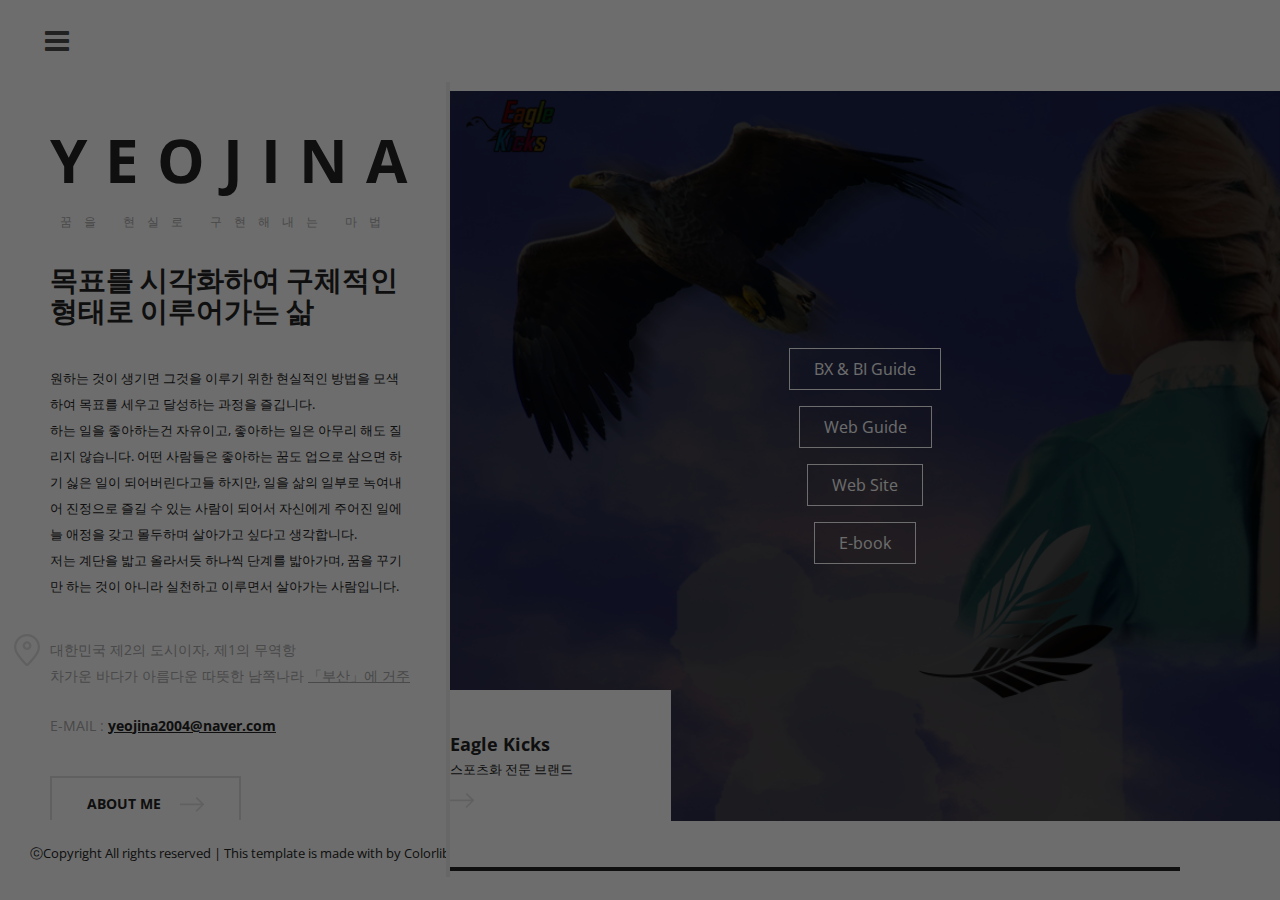
<file: index.html>
<!DOCTYPE html>
<html lang="ko">
<head>
	<title>JinA - PHOTOGRAPHY STUDIO HTML TEMPLATE</title>
	<meta charset="UTF-8">
	<meta name="description" content="Nissa Photography studio html template">
	<meta name="keywords" content="industry, html">
	<meta name="viewport" content="width=device-width, initial-scale=1.0">
	
	<!-- Favicon -->
	<link href="img/favicon.png" rel="shortcut icon"/>

	<!-- Google font -->
	<link href="https://fonts.googleapis.com/css?family=Open+Sans:300,300i,400,400i,600,600i,700,700i&display=swap" rel="stylesheet">
	<link href="https://fonts.googleapis.com/css?family=Playfair+Display:400,900&display=swap" rel="stylesheet">

	<!-- Stylesheets -->
	<link rel="stylesheet" href="css/bootstrap.min.css"/>
	<link rel="stylesheet" href="css/icomoon.css"/>
	<link rel="stylesheet" href="css/font-awesome.min.css"/>
	<link rel="stylesheet" href="css/magnific-popup.css"/>
	<link rel="stylesheet" href="css/owl.carousel.min.css"/>

	<!-- Main Stylesheets -->
	<link rel="stylesheet" href="css/style.css"/>


	<!--[if lt IE 9]>
		<script src="https://oss.maxcdn.com/html5shiv/3.7.2/html5shiv.min.js"></script>
		<script src="https://oss.maxcdn.com/respond/1.4.2/respond.min.js"></script>
	<![endif]-->

</head>
<body>
	<!-- Page Preloder -->
	<div id="preloder">
		<div class="loader"></div>
	</div>

	<!-- Main section start -->
	<div class="main-site-warp">
		<div class="site-menu-warp">
			<div class="close-menu">x</div>
			<!-- Main menu -->
			<ul class="site-menu">
				<li><a href="index.html" class="active">Home</a></li>
				<li><a href="about.html">About Me</a></li>
			</ul>
		</div>
		<header class="header-section">
			<div class="nav-switch">
				<i class="fa fa-bars"></i>
			</div>
		</header>
		<div class="site-content-warp">
			<!-- Left Side section -->
			<div class="main-sidebar">
				<div class="mb-warp">
					<a href="index.html" class="site-logo">
						<h2><b>YeoJinA</b></h2>
						<p>꿈을 현실로 구현해내는 마법</p>
					</a>
					<div class="about-info">
						<h2>목표를 시각화하여 구체적인 형태로 이루어가는 삶</h2><br>
						<p> 원하는 것이 생기면 그것을 이루기 위한 현실적인 방법을 모색하여 목표를 세우고 달성하는 과정을 즐깁니다. <br>
							하는 일을 좋아하는건 자유이고, 좋아하는 일은 아무리 해도 질리지 않습니다. 
							어떤 사람들은 좋아하는 꿈도 업으로 삼으면 하기 싫은 일이 되어버린다고들 하지만, 일을 삶의 일부로 녹여내어 진정으로 즐길 수 있는 사람이 되어서
							자신에게 주어진 일에 늘 애정을 갖고 몰두하며 살아가고 싶다고 생각합니다. <br>
							저는 계단을 밟고 올라서듯 하나씩 단계를 밟아가며, 꿈을 꾸기만 하는 것이 아니라 실천하고 이루면서 살아가는 사람입니다. </p>
					</div>
					<ul class="contact-info">
						<li>대한민국 제2의 도시이자, 제1의 무역항</li>
						<li>차가운 바다가 아름다운 따뜻한 남쪽나라 <u>「부산」에 거주</u></li><br>
						<li>E-MAIL : <a href="mailto:yeojina2004@naver.com"><b><u>yeojina2004@naver.com</u></b></a></li>
					</ul>
					<a href="about.html" class="site-btn">About Me <img src="img/arrow-right.png" alt=""></a>
				</div>
			</div>
			<!-- Left Side section end -->
			<!-- Page start -->
			<div class="page-section">
				<div class="hero-section">
					<div class="hero-scroll">
						<div class="hero-track">
							<div class="hs-item set-bg" data-setbg="img/hero/1.jpg">
								<div class="hs-info">
									<h5>Eagle Kicks</h5>
									<p>스포츠화 전문 브랜드</p>
									<a href="#none"><img src="img/arrow-right.png" alt=""></a>
								</div>
								<div class="brand-btn">
									<ul>
										<li><a href="guide1.html" target="_blank">BX &amp; BI Guide</a></li>
										<li><a href="guide2.html" target="_blank">Web Guide</a></li>
										<li><a href="https://jinajinaya.github.io/EagleKicks/" target="_blank">Web Site</a></li>
										<li><a href="https://jinajinaya.github.io/EagleKicksE-book/" target="_blank">E-book</a></li>
									</ul>
								</div>
							</div>
							
						</div>
					</div>
				</div>
			</div>
			<!-- Page end -->
			
		</div>
		<div class="copyright">
			<p>
  				ⓒCopyright All rights reserved | This template is made with by Colorlib
			</p>
		</div>
	</div>
	<!-- Main section end -->
	
	<!--====== Javascripts & Jquery ======-->
	<script src="js/jquery-3.2.1.min.js"></script>
	<script src="js/bootstrap.min.js"></script>
	<script src="js/owl.carousel.min.js"></script>
	<script src="js/jquery.nicescroll.min.js"></script>
	<script src="js/circle-progress.min.js"></script>
	<script src="js/jquery.magnific-popup.min.js"></script>
	<script src="js/main.js"></script>

	</body>
</html>
</file>
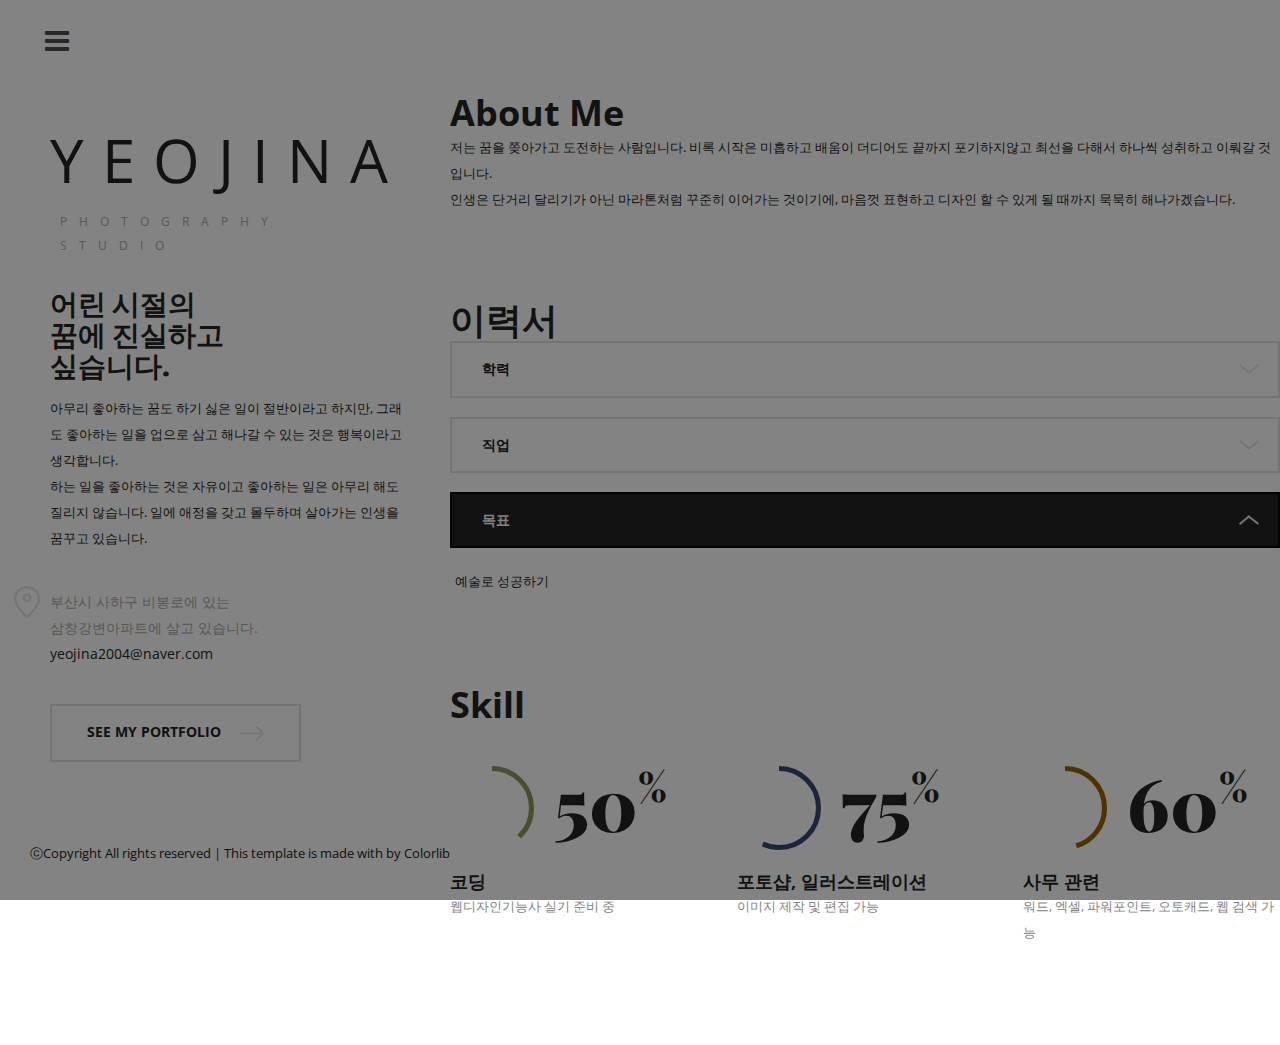
<file: about.html>
<!DOCTYPE html>
<html lang="ko">
<head>
	<title>JinA - PHOTOGRAPHY STUDIO HTML TEMPLATE</title>
	<meta charset="UTF-8">
	<meta name="description" content="Nissa Photography studio html template">
	<meta name="keywords" content="industry, html">
	<meta name="viewport" content="width=device-width, initial-scale=1.0">
	
	<!-- Favicon -->
	<link href="img/favicon.png" rel="shortcut icon"/>

	<!-- Google font -->
	<link href="https://fonts.googleapis.com/css?family=Open+Sans:300,300i,400,400i,600,600i,700,700i&display=swap" rel="stylesheet">
	<link href="https://fonts.googleapis.com/css?family=Playfair+Display:400,900&display=swap" rel="stylesheet">

	<!-- Stylesheets -->
	<link rel="stylesheet" href="css/bootstrap.min.css"/>
	<link rel="stylesheet" href="css/font-awesome.min.css"/>
	<link rel="stylesheet" href="css/magnific-popup.css"/>
	<link rel="stylesheet" href="css/owl.carousel.min.css"/>

	<!-- Main Stylesheets -->
	<link rel="stylesheet" href="css/style.css"/>


	<!--[if lt IE 9]>
		<script src="https://oss.maxcdn.com/html5shiv/3.7.2/html5shiv.min.js"></script>
		<script src="https://oss.maxcdn.com/respond/1.4.2/respond.min.js"></script>
	<![endif]-->

</head>
<body>
	<!-- Page Preloder -->
	<div id="preloder">
		<div class="loader"></div>
	</div>

	<!-- Main section start -->
	<div class="main-site-warp">
		<div class="site-menu-warp">
			<div class="close-menu">x</div>
			<!-- Main menu -->
			<ul class="site-menu">
				<li><a href="index.html">Home</a></li>
				<li><a href="about.html" class="active">About Me</a></li>
			</ul>
		</div>
		<header class="header-section">
			<div class="nav-switch">
				<i class="fa fa-bars"></i>
			</div>
		</header>
		<div class="site-content-warp">
			<!-- Left Side section -->
			<div class="main-sidebar">
				<div class="mb-warp">
					<a href="index.html" class="site-logo">
						<h2>YeoJinA</h2>
						<p>Photography Studio</p>
					</a>
					<div class="about-info">
						<h2>어린 시절의 <br>꿈에 진실하고<br> 싶습니다.</h2>
						<p>아무리 좋아하는 꿈도 하기 싫은 일이 절반이라고 하지만, 그래도 좋아하는 일을 업으로 삼고 해나갈 수 있는 것은 행복이라고 생각합니다.<br>
							하는 일을 좋아하는 것은 자유이고 좋아하는 일은 아무리 해도 질리지 않습니다. 일에 애정을 갖고 몰두하며 살아가는 인생을 꿈꾸고 있습니다. </p>
					</div>
					<ul class="contact-info">
						<li>부산시 사하구 비봉로에 있는</li>
						<li>삼창강변아파트에 살고 있습니다.</li>
						<li><a href="mailto:yeojina2004@myemail.com">yeojina2004@naver.com</a></li>
					</ul>
					<a href="index.html" class="site-btn">see my portfolio <img src="img/arrow-right.png" alt=""></a>
				</div>
			</div>
			<!-- Left Side section end -->
			<!-- Page start -->
			<div class="page-section about-page">
				<div class="about-section">
					<div class="element">
						<h2>About Me</h2>
						<div class="row">
							<div class="col-xl-12">
								<p>저는 꿈을 쫒아가고 도전하는 사람입니다. 비록 시작은 미흡하고 배움이 더디어도 끝까지 포기하지않고 최선을 다해서 하나씩 성취하고 이뤄갈 것입니다. <br>
									인생은 단거리 달리기가 아닌 마라톤처럼 꾸준히 이어가는 것이기에, 마음껏 표현하고 디자인 할 수 있게 될 때까지 묵묵히 해나가겠습니다.</p>
							</div>
						</div>
					</div>
					<div class="element">
						<h2>이력서</h2>
						<div class="row">
							<div class="col-xl-12">
								<!-- Accordions -->
								<div id="accordion" class="accordion-area">
									<div class="panel">
										<div class="panel-header" id="headingOne">
											<button class="panel-link" data-toggle="collapse" data-target="#collapse1" aria-expanded="false" aria-controls="collapse1">학력 </button>
										</div>
										<div id="collapse1" class="collapse" aria-labelledby="headingOne" data-parent="#accordion">
											<div class="panel-body">
												<p>신라대학교 졸업</p>
											</div>
										</div>
									</div>
									<div class="panel">
										<div class="panel-header" id="headingTwo">
											<button class="panel-link" data-toggle="collapse" data-target="#collapse2" aria-expanded="false" aria-controls="collapse2">직업</button>
										</div>
										<div id="collapse2" class="collapse" aria-labelledby="headingTwo" data-parent="#accordion">
											<div class="panel-body">
												<p>디자인 사무직</p>
											</div>
										</div>
									</div>
									<div class="panel">
										<div class="panel-header active" id="headingThree">
											<button class="panel-link" data-toggle="collapse" data-target="#collapse3" aria-expanded="true" aria-controls="collapse3">목표</button>
										</div>
										<div id="collapse3" class="collapse show" aria-labelledby="headingThree" data-parent="#accordion">
											<div class="panel-body">
												<p>예술로 성공하기</p>
											</div>
										</div>
									</div>
								</div>
							</div>
						</div>
					</div>
					<div class="element">
						<h2 class="el-title">Skill</h2>
						<div class="row">
							<div class="col-lg-4 col-md-6">
								<div class="circle-item-warp">
									<div class="circle-progress" data-cptitle="Passion" data-cpid="id-1" data-cpvalue="50" data-cpcolor="#939857"></div> 
									<div class="circle-progress-text">
										<h5>코딩</h5>
										<p>웹디자인기능사 실기 준비 중</p>
									</div>
								</div>
							</div>
							<div class="col-lg-4 col-md-6">
								<div class="circle-item-warp">
									<div class="circle-progress" data-cptitle="Passion" data-cpid="id-2" data-cpvalue="75" data-cpcolor="#394874"></div>
									<div class="circle-progress-text">
										<h5>포토샵, 일러스트레이션</h5>
										<p>이미지 제작 및 편집 가능</p>
									</div>
								</div>
							</div>
							<div class="col-lg-4 col-md-6">
								<div class="circle-item-warp">
									<div class="circle-progress" data-cptitle="Passion" data-cpid="id-3" data-cpvalue="60" data-cpcolor="#976401"></div>
									<div class="circle-progress-text">
										<h5>사무 관련</h5>
										<p>워드, 엑셀, 파워포인트, 오토캐드, 웹 검색 가능</p>
									</div>
								</div>
							</div>
						</div>
					</div>
				</div>
			</div>
			<!-- Page end -->
		</div>
		<div class="copyright">
			<p>
  				ⓒCopyright All rights reserved | This template is made with by Colorlib
			</p>
		</div>
	</div>
	<!-- Main section end -->
	
	<!--====== Javascripts & Jquery ======-->
	<script src="js/jquery-3.2.1.min.js"></script>
	<script src="js/bootstrap.min.js"></script>
	<script src="js/owl.carousel.min.js"></script>
	<script src="js/jquery.nicescroll.min.js"></script>
	<script src="js/circle-progress.min.js"></script>
	<script src="js/jquery.magnific-popup.min.js"></script>
	<script src="js/main.js"></script>

	</body>
</html>
</file>
<file: css/icomoon.css>
@font-face {
	font-family: 'icomoon';
	src:url('../icon-fonts/icomoon/icomoon.eot?qtatmt');
	src:url('../icon-fonts/icomoon/icomoon.eot?qtatmt#iefix') format('embedded-opentype'),
		url('../icon-fonts/icomoon/icomoon.ttf?qtatmt') format('truetype'),
		url('../icon-fonts/icomoon/icomoon.woff?qtatmt') format('woff'),
		url('../icon-fonts/icomoon/icomoon.svg?qtatmt#icomoon') format('svg');
	font-weight: normal;
	font-style: normal;
}

[class^="icon-"], [class*=" icon-"] {
	font-family: 'icomoon';
	speak: none;
	font-style: normal;
	font-weight: normal;
	font-variant: normal;
	text-transform: none;
	line-height: 1;

	/* Better Font Rendering =========== */
	-webkit-font-smoothing: antialiased;
	-moz-osx-font-smoothing: grayscale;
}

.icon-glass:before {
	content: "\f000";
}
.icon-music:before {
	content: "\f001";
}
.icon-search2:before {
	content: "\f002";
}
.icon-envelope-o:before {
	content: "\f003";
}
.icon-heart:before {
	content: "\f004";
}
.icon-star:before {
	content: "\f005";
}
.icon-star-o:before {
	content: "\f006";
}
.icon-user:before {
	content: "\f007";
}
.icon-film:before {
	content: "\f008";
}
.icon-th-large:before {
	content: "\f009";
}
.icon-th:before {
	content: "\f00a";
}
.icon-th-list:before {
	content: "\f00b";
}
.icon-check:before {
	content: "\f00c";
}
.icon-close:before {
	content: "\f00d";
}
.icon-remove:before {
	content: "\f00d";
}
.icon-times:before {
	content: "\f00d";
}
.icon-search-plus:before {
	content: "\f00e";
}
.icon-search-minus:before {
	content: "\f010";
}
.icon-power-off:before {
	content: "\f011";
}
.icon-signal:before {
	content: "\f012";
}
.icon-cog:before {
	content: "\f013";
}
.icon-gear:before {
	content: "\f013";
}
.icon-trash-o:before {
	content: "\f014";
}
.icon-home:before {
	content: "\f015";
}
.icon-file-o:before {
	content: "\f016";
}
.icon-clock-o:before {
	content: "\f017";
}
.icon-road:before {
	content: "\f018";
}
.icon-download:before {
	content: "\f019";
}
.icon-arrow-circle-o-down:before {
	content: "\f01a";
}
.icon-arrow-circle-o-up:before {
	content: "\f01b";
}
.icon-inbox:before {
	content: "\f01c";
}
.icon-play-circle-o:before {
	content: "\f01d";
}
.icon-repeat2:before {
	content: "\f01e";
}
.icon-rotate-right:before {
	content: "\f01e";
}
.icon-refresh:before {
	content: "\f021";
}
.icon-list-alt:before {
	content: "\f022";
}
.icon-lock:before {
	content: "\f023";
}
.icon-flag:before {
	content: "\f024";
}
.icon-headphones:before {
	content: "\f025";
}
.icon-volume-off:before {
	content: "\f026";
}
.icon-volume-down:before {
	content: "\f027";
}
.icon-volume-up:before {
	content: "\f028";
}
.icon-qrcode:before {
	content: "\f029";
}
.icon-barcode:before {
	content: "\f02a";
}
.icon-tag:before {
	content: "\f02b";
}
.icon-tags:before {
	content: "\f02c";
}
.icon-book:before {
	content: "\f02d";
}
.icon-bookmark:before {
	content: "\f02e";
}
.icon-print:before {
	content: "\f02f";
}
.icon-camera:before {
	content: "\f030";
}
.icon-font:before {
	content: "\f031";
}
.icon-bold:before {
	content: "\f032";
}
.icon-italic:before {
	content: "\f033";
}
.icon-text-height:before {
	content: "\f034";
}
.icon-text-width:before {
	content: "\f035";
}
.icon-align-left:before {
	content: "\f036";
}
.icon-align-center2:before {
	content: "\f037";
}
.icon-align-right:before {
	content: "\f038";
}
.icon-align-justify2:before {
	content: "\f039";
}
.icon-list:before {
	content: "\f03a";
}
.icon-dedent:before {
	content: "\f03b";
}
.icon-outdent:before {
	content: "\f03b";
}
.icon-indent:before {
	content: "\f03c";
}
.icon-video-camera:before {
	content: "\f03d";
}
.icon-image:before {
	content: "\f03e";
}
.icon-photo:before {
	content: "\f03e";
}
.icon-picture-o:before {
	content: "\f03e";
}
.icon-pencil:before {
	content: "\f040";
}
.icon-map-marker:before {
	content: "\f041";
}
.icon-adjust:before {
	content: "\f042";
}
.icon-tint:before {
	content: "\f043";
}
.icon-edit:before {
	content: "\f044";
}
.icon-pencil-square-o:before {
	content: "\f044";
}
.icon-share-square-o:before {
	content: "\f045";
}
.icon-check-square-o:before {
	content: "\f046";
}
.icon-arrows:before {
	content: "\f047";
}
.icon-step-backward:before {
	content: "\f048";
}
.icon-fast-backward:before {
	content: "\f049";
}
.icon-backward:before {
	content: "\f04a";
}
.icon-play2:before {
	content: "\f04b";
}
.icon-pause2:before {
	content: "\f04c";
}
.icon-stop2:before {
	content: "\f04d";
}
.icon-forward:before {
	content: "\f04e";
}
.icon-fast-forward2:before {
	content: "\f050";
}
.icon-step-forward:before {
	content: "\f051";
}
.icon-eject:before {
	content: "\f052";
}
.icon-chevron-left:before {
	content: "\f053";
}
.icon-chevron-right:before {
	content: "\f054";
}
.icon-plus-circle:before {
	content: "\f055";
}
.icon-minus-circle:before {
	content: "\f056";
}
.icon-times-circle:before {
	content: "\f057";
}
.icon-check-circle:before {
	content: "\f058";
}
.icon-question-circle:before {
	content: "\f059";
}
.icon-info-circle:before {
	content: "\f05a";
}
.icon-crosshairs:before {
	content: "\f05b";
}
.icon-times-circle-o:before {
	content: "\f05c";
}
.icon-check-circle-o:before {
	content: "\f05d";
}
.icon-ban2:before {
	content: "\f05e";
}
.icon-arrow-left:before {
	content: "\f060";
}
.icon-arrow-right:before {
	content: "\f061";
}
.icon-arrow-up:before {
	content: "\f062";
}
.icon-arrow-down:before {
	content: "\f063";
}
.icon-mail-forward:before {
	content: "\f064";
}
.icon-share:before {
	content: "\f064";
}
.icon-expand2:before {
	content: "\f065";
}
.icon-compress:before {
	content: "\f066";
}
.icon-plus:before {
	content: "\f067";
}
.icon-minus:before {
	content: "\f068";
}
.icon-asterisk:before {
	content: "\f069";
}
.icon-exclamation-circle:before {
	content: "\f06a";
}
.icon-gift:before {
	content: "\f06b";
}
.icon-leaf:before {
	content: "\f06c";
}
.icon-fire:before {
	content: "\f06d";
}
.icon-eye:before {
	content: "\f06e";
}
.icon-eye-slash:before {
	content: "\f070";
}
.icon-exclamation-triangle:before {
	content: "\f071";
}
.icon-warning:before {
	content: "\f071";
}
.icon-plane:before {
	content: "\f072";
}
.icon-calendar:before {
	content: "\f073";
}
.icon-random:before {
	content: "\f074";
}
.icon-comment:before {
	content: "\f075";
}
.icon-magnet:before {
	content: "\f076";
}
.icon-chevron-up:before {
	content: "\f077";
}
.icon-chevron-down:before {
	content: "\f078";
}
.icon-retweet:before {
	content: "\f079";
}
.icon-shopping-cart:before {
	content: "\f07a";
}
.icon-folder:before {
	content: "\f07b";
}
.icon-folder-open:before {
	content: "\f07c";
}
.icon-arrows-v:before {
	content: "\f07d";
}
.icon-arrows-h:before {
	content: "\f07e";
}
.icon-bar-chart:before {
	content: "\f080";
}
.icon-bar-chart-o:before {
	content: "\f080";
}
.icon-twitter-square:before {
	content: "\f081";
}
.icon-facebook-square:before {
	content: "\f082";
}
.icon-camera-retro:before {
	content: "\f083";
}
.icon-key:before {
	content: "\f084";
}
.icon-cogs:before {
	content: "\f085";
}
.icon-gears:before {
	content: "\f085";
}
.icon-comments:before {
	content: "\f086";
}
.icon-thumbs-o-up:before {
	content: "\f087";
}
.icon-thumbs-o-down:before {
	content: "\f088";
}
.icon-star-half:before {
	content: "\f089";
}
.icon-heart-o:before {
	content: "\f08a";
}
.icon-sign-out:before {
	content: "\f08b";
}
.icon-linkedin-square:before {
	content: "\f08c";
}
.icon-thumb-tack:before {
	content: "\f08d";
}
.icon-external-link:before {
	content: "\f08e";
}
.icon-sign-in:before {
	content: "\f090";
}
.icon-trophy:before {
	content: "\f091";
}
.icon-github-square:before {
	content: "\f092";
}
.icon-upload:before {
	content: "\f093";
}
.icon-lemon-o:before {
	content: "\f094";
}
.icon-phone:before {
	content: "\f095";
}
.icon-square-o:before {
	content: "\f096";
}
.icon-bookmark-o:before {
	content: "\f097";
}
.icon-phone-square:before {
	content: "\f098";
}
.icon-twitter:before {
	content: "\f099";
}
.icon-facebook:before {
	content: "\f09a";
}
.icon-facebook-f:before {
	content: "\f09a";
}
.icon-github:before {
	content: "\f09b";
}
.icon-unlock2:before {
	content: "\f09c";
}
.icon-credit-card:before {
	content: "\f09d";
}
.icon-feed:before {
	content: "\f09e";
}
.icon-rss:before {
	content: "\f09e";
}
.icon-hdd-o:before {
	content: "\f0a0";
}
.icon-bullhorn:before {
	content: "\f0a1";
}
.icon-bell-o:before {
	content: "\f0a2";
}
.icon-certificate:before {
	content: "\f0a3";
}
.icon-hand-o-right:before {
	content: "\f0a4";
}
.icon-hand-o-left:before {
	content: "\f0a5";
}
.icon-hand-o-up:before {
	content: "\f0a6";
}
.icon-hand-o-down:before {
	content: "\f0a7";
}
.icon-arrow-circle-left:before {
	content: "\f0a8";
}
.icon-arrow-circle-right:before {
	content: "\f0a9";
}
.icon-arrow-circle-up:before {
	content: "\f0aa";
}
.icon-arrow-circle-down:before {
	content: "\f0ab";
}
.icon-globe:before {
	content: "\f0ac";
}
.icon-wrench:before {
	content: "\f0ad";
}
.icon-tasks:before {
	content: "\f0ae";
}
.icon-filter:before {
	content: "\f0b0";
}
.icon-briefcase:before {
	content: "\f0b1";
}
.icon-arrows-alt:before {
	content: "\f0b2";
}
.icon-group:before {
	content: "\f0c0";
}
.icon-users:before {
	content: "\f0c0";
}
.icon-chain:before {
	content: "\f0c1";
}
.icon-link:before {
	content: "\f0c1";
}
.icon-cloud:before {
	content: "\f0c2";
}
.icon-flask:before {
	content: "\f0c3";
}
.icon-cut:before {
	content: "\f0c4";
}
.icon-scissors:before {
	content: "\f0c4";
}
.icon-copy:before {
	content: "\f0c5";
}
.icon-files-o:before {
	content: "\f0c5";
}
.icon-paperclip:before {
	content: "\f0c6";
}
.icon-floppy-o:before {
	content: "\f0c7";
}
.icon-save:before {
	content: "\f0c7";
}
.icon-square:before {
	content: "\f0c8";
}
.icon-bars:before {
	content: "\f0c9";
}
.icon-navicon:before {
	content: "\f0c9";
}
.icon-reorder:before {
	content: "\f0c9";
}
.icon-list-ul:before {
	content: "\f0ca";
}
.icon-list-ol:before {
	content: "\f0cb";
}
.icon-strikethrough:before {
	content: "\f0cc";
}
.icon-underline:before {
	content: "\f0cd";
}
.icon-table:before {
	content: "\f0ce";
}
.icon-magic:before {
	content: "\f0d0";
}
.icon-truck:before {
	content: "\f0d1";
}
.icon-pinterest:before {
	content: "\f0d2";
}
.icon-pinterest-square:before {
	content: "\f0d3";
}
.icon-google-plus-square:before {
	content: "\f0d4";
}
.icon-google-plus:before {
	content: "\f0d5";
}
.icon-money:before {
	content: "\f0d6";
}
.icon-caret-down:before {
	content: "\f0d7";
}
.icon-caret-up:before {
	content: "\f0d8";
}
.icon-caret-left:before {
	content: "\f0d9";
}
.icon-caret-right:before {
	content: "\f0da";
}
.icon-columns2:before {
	content: "\f0db";
}
.icon-sort:before {
	content: "\f0dc";
}
.icon-unsorted:before {
	content: "\f0dc";
}
.icon-sort-desc:before {
	content: "\f0dd";
}
.icon-sort-down:before {
	content: "\f0dd";
}
.icon-sort-asc:before {
	content: "\f0de";
}
.icon-sort-up:before {
	content: "\f0de";
}
.icon-envelope:before {
	content: "\f0e0";
}
.icon-linkedin:before {
	content: "\f0e1";
}
.icon-rotate-left:before {
	content: "\f0e2";
}
.icon-undo:before {
	content: "\f0e2";
}
.icon-gavel:before {
	content: "\f0e3";
}
.icon-legal:before {
	content: "\f0e3";
}
.icon-dashboard:before {
	content: "\f0e4";
}
.icon-tachometer:before {
	content: "\f0e4";
}
.icon-comment-o:before {
	content: "\f0e5";
}
.icon-comments-o:before {
	content: "\f0e6";
}
.icon-bolt:before {
	content: "\f0e7";
}
.icon-flash:before {
	content: "\f0e7";
}
.icon-sitemap:before {
	content: "\f0e8";
}
.icon-umbrella2:before {
	content: "\f0e9";
}
.icon-clipboard:before {
	content: "\f0ea";
}
.icon-paste:before {
	content: "\f0ea";
}
.icon-lightbulb-o:before {
	content: "\f0eb";
}
.icon-exchange:before {
	content: "\f0ec";
}
.icon-cloud-download2:before {
	content: "\f0ed";
}
.icon-cloud-upload2:before {
	content: "\f0ee";
}
.icon-user-md:before {
	content: "\f0f0";
}
.icon-stethoscope:before {
	content: "\f0f1";
}
.icon-suitcase:before {
	content: "\f0f2";
}
.icon-bell:before {
	content: "\f0f3";
}
.icon-coffee:before {
	content: "\f0f4";
}
.icon-cutlery:before {
	content: "\f0f5";
}
.icon-file-text-o:before {
	content: "\f0f6";
}
.icon-building-o:before {
	content: "\f0f7";
}
.icon-hospital-o:before {
	content: "\f0f8";
}
.icon-ambulance:before {
	content: "\f0f9";
}
.icon-medkit:before {
	content: "\f0fa";
}
.icon-fighter-jet:before {
	content: "\f0fb";
}
.icon-beer:before {
	content: "\f0fc";
}
.icon-h-square:before {
	content: "\f0fd";
}
.icon-plus-square:before {
	content: "\f0fe";
}
.icon-angle-double-left:before {
	content: "\f100";
}
.icon-angle-double-right:before {
	content: "\f101";
}
.icon-angle-double-up:before {
	content: "\f102";
}
.icon-angle-double-down:before {
	content: "\f103";
}
.icon-angle-left:before {
	content: "\f104";
}
.icon-angle-right:before {
	content: "\f105";
}
.icon-angle-up:before {
	content: "\f106";
}
.icon-angle-down:before {
	content: "\f107";
}
.icon-desktop:before {
	content: "\f108";
}
.icon-laptop:before {
	content: "\f109";
}
.icon-tablet:before {
	content: "\f10a";
}
.icon-mobile:before {
	content: "\f10b";
}
.icon-mobile-phone:before {
	content: "\f10b";
}
.icon-circle-o:before {
	content: "\f10c";
}
.icon-quote-left:before {
	content: "\f10d";
}
.icon-quote-right:before {
	content: "\f10e";
}
.icon-spinner:before {
	content: "\f110";
}
.icon-circle:before {
	content: "\f111";
}
.icon-mail-reply:before {
	content: "\f112";
}
.icon-reply:before {
	content: "\f112";
}
.icon-github-alt:before {
	content: "\f113";
}
.icon-folder-o:before {
	content: "\f114";
}
.icon-folder-open-o:before {
	content: "\f115";
}
.icon-smile-o:before {
	content: "\f118";
}
.icon-frown-o:before {
	content: "\f119";
}
.icon-meh-o:before {
	content: "\f11a";
}
.icon-gamepad:before {
	content: "\f11b";
}
.icon-keyboard-o:before {
	content: "\f11c";
}
.icon-flag-o:before {
	content: "\f11d";
}
.icon-flag-checkered:before {
	content: "\f11e";
}
.icon-terminal:before {
	content: "\f120";
}
.icon-code:before {
	content: "\f121";
}
.icon-mail-reply-all:before {
	content: "\f122";
}
.icon-reply-all:before {
	content: "\f122";
}
.icon-star-half-empty:before {
	content: "\f123";
}
.icon-star-half-full:before {
	content: "\f123";
}
.icon-star-half-o:before {
	content: "\f123";
}
.icon-location-arrow:before {
	content: "\f124";
}
.icon-crop:before {
	content: "\f125";
}
.icon-code-fork:before {
	content: "\f126";
}
.icon-chain-broken:before {
	content: "\f127";
}
.icon-unlink:before {
	content: "\f127";
}
.icon-question:before {
	content: "\f128";
}
.icon-info:before {
	content: "\f129";
}
.icon-exclamation:before {
	content: "\f12a";
}
.icon-superscript:before {
	content: "\f12b";
}
.icon-subscript:before {
	content: "\f12c";
}
.icon-eraser:before {
	content: "\f12d";
}
.icon-puzzle-piece:before {
	content: "\f12e";
}
.icon-microphone2:before {
	content: "\f130";
}
.icon-microphone-slash:before {
	content: "\f131";
}
.icon-shield:before {
	content: "\f132";
}
.icon-calendar-o:before {
	content: "\f133";
}
.icon-fire-extinguisher:before {
	content: "\f134";
}
.icon-rocket:before {
	content: "\f135";
}
.icon-maxcdn:before {
	content: "\f136";
}
.icon-chevron-circle-left:before {
	content: "\f137";
}
.icon-chevron-circle-right:before {
	content: "\f138";
}
.icon-chevron-circle-up:before {
	content: "\f139";
}
.icon-chevron-circle-down:before {
	content: "\f13a";
}
.icon-html5:before {
	content: "\f13b";
}
.icon-css3:before {
	content: "\f13c";
}
.icon-anchor2:before {
	content: "\f13d";
}
.icon-unlock-alt:before {
	content: "\f13e";
}
.icon-bullseye:before {
	content: "\f140";
}
.icon-ellipsis-h:before {
	content: "\f141";
}
.icon-ellipsis-v:before {
	content: "\f142";
}
.icon-rss-square:before {
	content: "\f143";
}
.icon-play-circle:before {
	content: "\f144";
}
.icon-ticket:before {
	content: "\f145";
}
.icon-minus-square:before {
	content: "\f146";
}
.icon-minus-square-o:before {
	content: "\f147";
}
.icon-level-up:before {
	content: "\f148";
}
.icon-level-down:before {
	content: "\f149";
}
.icon-check-square:before {
	content: "\f14a";
}
.icon-pencil-square:before {
	content: "\f14b";
}
.icon-external-link-square:before {
	content: "\f14c";
}
.icon-share-square:before {
	content: "\f14d";
}
.icon-compass:before {
	content: "\f14e";
}
.icon-caret-square-o-down:before {
	content: "\f150";
}
.icon-toggle-down:before {
	content: "\f150";
}
.icon-caret-square-o-up:before {
	content: "\f151";
}
.icon-toggle-up:before {
	content: "\f151";
}
.icon-caret-square-o-right:before {
	content: "\f152";
}
.icon-toggle-right:before {
	content: "\f152";
}
.icon-eur:before {
	content: "\f153";
}
.icon-euro:before {
	content: "\f153";
}
.icon-gbp:before {
	content: "\f154";
}
.icon-dollar:before {
	content: "\f155";
}
.icon-usd:before {
	content: "\f155";
}
.icon-inr:before {
	content: "\f156";
}
.icon-rupee:before {
	content: "\f156";
}
.icon-cny:before {
	content: "\f157";
}
.icon-jpy:before {
	content: "\f157";
}
.icon-rmb:before {
	content: "\f157";
}
.icon-yen:before {
	content: "\f157";
}
.icon-rouble:before {
	content: "\f158";
}
.icon-rub:before {
	content: "\f158";
}
.icon-ruble:before {
	content: "\f158";
}
.icon-krw:before {
	content: "\f159";
}
.icon-won:before {
	content: "\f159";
}
.icon-bitcoin:before {
	content: "\f15a";
}
.icon-btc:before {
	content: "\f15a";
}
.icon-file2:before {
	content: "\f15b";
}
.icon-file-text:before {
	content: "\f15c";
}
.icon-sort-alpha-asc:before {
	content: "\f15d";
}
.icon-sort-alpha-desc:before {
	content: "\f15e";
}
.icon-sort-amount-asc:before {
	content: "\f160";
}
.icon-sort-amount-desc:before {
	content: "\f161";
}
.icon-sort-numeric-asc:before {
	content: "\f162";
}
.icon-sort-numeric-desc:before {
	content: "\f163";
}
.icon-thumbs-up:before {
	content: "\f164";
}
.icon-thumbs-down:before {
	content: "\f165";
}
.icon-youtube-square:before {
	content: "\f166";
}
.icon-youtube:before {
	content: "\f167";
}
.icon-xing:before {
	content: "\f168";
}
.icon-xing-square:before {
	content: "\f169";
}
.icon-youtube-play:before {
	content: "\f16a";
}
.icon-dropbox:before {
	content: "\f16b";
}
.icon-stack-overflow:before {
	content: "\f16c";
}
.icon-instagram:before {
	content: "\f16d";
}
.icon-flickr:before {
	content: "\f16e";
}
.icon-adn:before {
	content: "\f170";
}
.icon-bitbucket:before {
	content: "\f171";
}
.icon-bitbucket-square:before {
	content: "\f172";
}
.icon-tumblr:before {
	content: "\f173";
}
.icon-tumblr-square:before {
	content: "\f174";
}
.icon-long-arrow-down:before {
	content: "\f175";
}
.icon-long-arrow-up:before {
	content: "\f176";
}
.icon-long-arrow-left:before {
	content: "\f177";
}
.icon-long-arrow-right:before {
	content: "\f178";
}
.icon-apple:before {
	content: "\f179";
}
.icon-windows:before {
	content: "\f17a";
}
.icon-android:before {
	content: "\f17b";
}
.icon-linux:before {
	content: "\f17c";
}
.icon-dribbble:before {
	content: "\f17d";
}
.icon-skype:before {
	content: "\f17e";
}
.icon-foursquare:before {
	content: "\f180";
}
.icon-trello:before {
	content: "\f181";
}
.icon-female:before {
	content: "\f182";
}
.icon-male:before {
	content: "\f183";
}
.icon-gittip:before {
	content: "\f184";
}
.icon-gratipay:before {
	content: "\f184";
}
.icon-sun-o:before {
	content: "\f185";
}
.icon-moon-o:before {
	content: "\f186";
}
.icon-archive:before {
	content: "\f187";
}
.icon-bug:before {
	content: "\f188";
}
.icon-vk:before {
	content: "\f189";
}
.icon-weibo:before {
	content: "\f18a";
}
.icon-renren:before {
	content: "\f18b";
}
.icon-pagelines:before {
	content: "\f18c";
}
.icon-stack-exchange:before {
	content: "\f18d";
}
.icon-arrow-circle-o-right:before {
	content: "\f18e";
}
.icon-arrow-circle-o-left:before {
	content: "\f190";
}
.icon-caret-square-o-left:before {
	content: "\f191";
}
.icon-toggle-left:before {
	content: "\f191";
}
.icon-dot-circle-o:before {
	content: "\f192";
}
.icon-wheelchair:before {
	content: "\f193";
}
.icon-vimeo-square:before {
	content: "\f194";
}
.icon-try:before {
	content: "\f195";
}
.icon-turkish-lira:before {
	content: "\f195";
}
.icon-plus-square-o:before {
	content: "\f196";
}
.icon-space-shuttle:before {
	content: "\f197";
}
.icon-slack:before {
	content: "\f198";
}
.icon-envelope-square:before {
	content: "\f199";
}
.icon-wordpress:before {
	content: "\f19a";
}
.icon-openid:before {
	content: "\f19b";
}
.icon-bank:before {
	content: "\f19c";
}
.icon-institution:before {
	content: "\f19c";
}
.icon-university:before {
	content: "\f19c";
}
.icon-graduation-cap:before {
	content: "\f19d";
}
.icon-mortar-board:before {
	content: "\f19d";
}
.icon-yahoo:before {
	content: "\f19e";
}
.icon-google:before {
	content: "\f1a0";
}
.icon-reddit:before {
	content: "\f1a1";
}
.icon-reddit-square:before {
	content: "\f1a2";
}
.icon-stumbleupon-circle:before {
	content: "\f1a3";
}
.icon-stumbleupon:before {
	content: "\f1a4";
}
.icon-delicious:before {
	content: "\f1a5";
}
.icon-digg:before {
	content: "\f1a6";
}
.icon-pied-piper:before {
	content: "\f1a7";
}
.icon-pied-piper-alt:before {
	content: "\f1a8";
}
.icon-drupal:before {
	content: "\f1a9";
}
.icon-joomla:before {
	content: "\f1aa";
}
.icon-language:before {
	content: "\f1ab";
}
.icon-fax:before {
	content: "\f1ac";
}
.icon-building:before {
	content: "\f1ad";
}
.icon-child:before {
	content: "\f1ae";
}
.icon-paw:before {
	content: "\f1b0";
}
.icon-spoon:before {
	content: "\f1b1";
}
.icon-cube:before {
	content: "\f1b2";
}
.icon-cubes:before {
	content: "\f1b3";
}
.icon-behance:before {
	content: "\f1b4";
}
.icon-behance-square:before {
	content: "\f1b5";
}
.icon-steam:before {
	content: "\f1b6";
}
.icon-steam-square:before {
	content: "\f1b7";
}
.icon-recycle:before {
	content: "\f1b8";
}
.icon-automobile:before {
	content: "\f1b9";
}
.icon-car:before {
	content: "\f1b9";
}
.icon-cab:before {
	content: "\f1ba";
}
.icon-taxi:before {
	content: "\f1ba";
}
.icon-tree:before {
	content: "\f1bb";
}
.icon-spotify:before {
	content: "\f1bc";
}
.icon-deviantart:before {
	content: "\f1bd";
}
.icon-soundcloud:before {
	content: "\f1be";
}
.icon-database:before {
	content: "\f1c0";
}
.icon-file-pdf-o:before {
	content: "\f1c1";
}
.icon-file-word-o:before {
	content: "\f1c2";
}
.icon-file-excel-o:before {
	content: "\f1c3";
}
.icon-file-powerpoint-o:before {
	content: "\f1c4";
}
.icon-file-image-o:before {
	content: "\f1c5";
}
.icon-file-photo-o:before {
	content: "\f1c5";
}
.icon-file-picture-o:before {
	content: "\f1c5";
}
.icon-file-archive-o:before {
	content: "\f1c6";
}
.icon-file-zip-o:before {
	content: "\f1c6";
}
.icon-file-audio-o:before {
	content: "\f1c7";
}
.icon-file-sound-o:before {
	content: "\f1c7";
}
.icon-file-movie-o:before {
	content: "\f1c8";
}
.icon-file-video-o:before {
	content: "\f1c8";
}
.icon-file-code-o:before {
	content: "\f1c9";
}
.icon-vine:before {
	content: "\f1ca";
}
.icon-codepen:before {
	content: "\f1cb";
}
.icon-jsfiddle:before {
	content: "\f1cc";
}
.icon-life-bouy:before {
	content: "\f1cd";
}
.icon-life-buoy:before {
	content: "\f1cd";
}
.icon-life-ring:before {
	content: "\f1cd";
}
.icon-life-saver:before {
	content: "\f1cd";
}
.icon-support:before {
	content: "\f1cd";
}
.icon-circle-o-notch:before {
	content: "\f1ce";
}
.icon-ra:before {
	content: "\f1d0";
}
.icon-rebel:before {
	content: "\f1d0";
}
.icon-empire:before {
	content: "\f1d1";
}
.icon-ge:before {
	content: "\f1d1";
}
.icon-git-square:before {
	content: "\f1d2";
}
.icon-git:before {
	content: "\f1d3";
}
.icon-hacker-news:before {
	content: "\f1d4";
}
.icon-y-combinator-square:before {
	content: "\f1d4";
}
.icon-yc-square:before {
	content: "\f1d4";
}
.icon-tencent-weibo:before {
	content: "\f1d5";
}
.icon-qq:before {
	content: "\f1d6";
}
.icon-wechat:before {
	content: "\f1d7";
}
.icon-weixin:before {
	content: "\f1d7";
}
.icon-paper-plane:before {
	content: "\f1d8";
}
.icon-send:before {
	content: "\f1d8";
}
.icon-paper-plane-o:before {
	content: "\f1d9";
}
.icon-send-o:before {
	content: "\f1d9";
}
.icon-history:before {
	content: "\f1da";
}
.icon-circle-thin:before {
	content: "\f1db";
}
.icon-header:before {
	content: "\f1dc";
}
.icon-paragraph2:before {
	content: "\f1dd";
}
.icon-sliders:before {
	content: "\f1de";
}
.icon-share-alt:before {
	content: "\f1e0";
}
.icon-share-alt-square:before {
	content: "\f1e1";
}
.icon-bomb:before {
	content: "\f1e2";
}
.icon-futbol-o:before {
	content: "\f1e3";
}
.icon-soccer-ball-o:before {
	content: "\f1e3";
}
.icon-tty:before {
	content: "\f1e4";
}
.icon-binoculars:before {
	content: "\f1e5";
}
.icon-plug:before {
	content: "\f1e6";
}
.icon-slideshare:before {
	content: "\f1e7";
}
.icon-twitch:before {
	content: "\f1e8";
}
.icon-yelp:before {
	content: "\f1e9";
}
.icon-newspaper-o:before {
	content: "\f1ea";
}
.icon-wifi:before {
	content: "\f1eb";
}
.icon-calculator:before {
	content: "\f1ec";
}
.icon-paypal:before {
	content: "\f1ed";
}
.icon-google-wallet:before {
	content: "\f1ee";
}
.icon-cc-visa:before {
	content: "\f1f0";
}
.icon-cc-mastercard:before {
	content: "\f1f1";
}
.icon-cc-discover:before {
	content: "\f1f2";
}
.icon-cc-amex:before {
	content: "\f1f3";
}
.icon-cc-paypal:before {
	content: "\f1f4";
}
.icon-cc-stripe:before {
	content: "\f1f5";
}
.icon-bell-slash:before {
	content: "\f1f6";
}
.icon-bell-slash-o:before {
	content: "\f1f7";
}
.icon-trash:before {
	content: "\f1f8";
}
.icon-copyright:before {
	content: "\f1f9";
}
.icon-at:before {
	content: "\f1fa";
}
.icon-eyedropper:before {
	content: "\f1fb";
}
.icon-paint-brush:before {
	content: "\f1fc";
}
.icon-birthday-cake:before {
	content: "\f1fd";
}
.icon-area-chart:before {
	content: "\f1fe";
}
.icon-pie-chart:before {
	content: "\f200";
}
.icon-line-chart:before {
	content: "\f201";
}
.icon-lastfm:before {
	content: "\f202";
}
.icon-lastfm-square:before {
	content: "\f203";
}
.icon-toggle-off:before {
	content: "\f204";
}
.icon-toggle-on:before {
	content: "\f205";
}
.icon-bicycle:before {
	content: "\f206";
}
.icon-bus:before {
	content: "\f207";
}
.icon-ioxhost:before {
	content: "\f208";
}
.icon-angellist:before {
	content: "\f209";
}
.icon-cc:before {
	content: "\f20a";
}
.icon-ils:before {
	content: "\f20b";
}
.icon-shekel:before {
	content: "\f20b";
}
.icon-sheqel:before {
	content: "\f20b";
}
.icon-meanpath:before {
	content: "\f20c";
}
.icon-buysellads:before {
	content: "\f20d";
}
.icon-connectdevelop:before {
	content: "\f20e";
}
.icon-dashcube:before {
	content: "\f210";
}
.icon-forumbee:before {
	content: "\f211";
}
.icon-leanpub:before {
	content: "\f212";
}
.icon-sellsy:before {
	content: "\f213";
}
.icon-shirtsinbulk:before {
	content: "\f214";
}
.icon-simplybuilt:before {
	content: "\f215";
}
.icon-skyatlas:before {
	content: "\f216";
}
.icon-cart-plus:before {
	content: "\f217";
}
.icon-cart-arrow-down:before {
	content: "\f218";
}
.icon-diamond:before {
	content: "\f219";
}
.icon-ship:before {
	content: "\f21a";
}
.icon-user-secret:before {
	content: "\f21b";
}
.icon-motorcycle:before {
	content: "\f21c";
}
.icon-street-view:before {
	content: "\f21d";
}
.icon-heartbeat:before {
	content: "\f21e";
}
.icon-venus:before {
	content: "\f221";
}
.icon-mars:before {
	content: "\f222";
}
.icon-mercury:before {
	content: "\f223";
}
.icon-intersex:before {
	content: "\f224";
}
.icon-transgender:before {
	content: "\f224";
}
.icon-transgender-alt:before {
	content: "\f225";
}
.icon-venus-double:before {
	content: "\f226";
}
.icon-mars-double:before {
	content: "\f227";
}
.icon-venus-mars:before {
	content: "\f228";
}
.icon-mars-stroke:before {
	content: "\f229";
}
.icon-mars-stroke-v:before {
	content: "\f22a";
}
.icon-mars-stroke-h:before {
	content: "\f22b";
}
.icon-neuter:before {
	content: "\f22c";
}
.icon-genderless:before {
	content: "\f22d";
}
.icon-facebook-official:before {
	content: "\f230";
}
.icon-pinterest-p:before {
	content: "\f231";
}
.icon-whatsapp:before {
	content: "\f232";
}
.icon-server2:before {
	content: "\f233";
}
.icon-user-plus:before {
	content: "\f234";
}
.icon-user-times:before {
	content: "\f235";
}
.icon-bed:before {
	content: "\f236";
}
.icon-hotel:before {
	content: "\f236";
}
.icon-viacoin:before {
	content: "\f237";
}
.icon-train:before {
	content: "\f238";
}
.icon-subway:before {
	content: "\f239";
}
.icon-medium:before {
	content: "\f23a";
}
.icon-y-combinator:before {
	content: "\f23b";
}
.icon-yc:before {
	content: "\f23b";
}
.icon-optin-monster:before {
	content: "\f23c";
}
.icon-opencart:before {
	content: "\f23d";
}
.icon-expeditedssl:before {
	content: "\f23e";
}
.icon-battery-4:before {
	content: "\f240";
}
.icon-battery-full:before {
	content: "\f240";
}
.icon-battery-3:before {
	content: "\f241";
}
.icon-battery-three-quarters:before {
	content: "\f241";
}
.icon-battery-2:before {
	content: "\f242";
}
.icon-battery-half:before {
	content: "\f242";
}
.icon-battery-1:before {
	content: "\f243";
}
.icon-battery-quarter:before {
	content: "\f243";
}
.icon-battery-0:before {
	content: "\f244";
}
.icon-battery-empty:before {
	content: "\f244";
}
.icon-mouse-pointer:before {
	content: "\f245";
}
.icon-i-cursor:before {
	content: "\f246";
}
.icon-object-group:before {
	content: "\f247";
}
.icon-object-ungroup:before {
	content: "\f248";
}
.icon-sticky-note:before {
	content: "\f249";
}
.icon-sticky-note-o:before {
	content: "\f24a";
}
.icon-cc-jcb:before {
	content: "\f24b";
}
.icon-cc-diners-club:before {
	content: "\f24c";
}
.icon-clone:before {
	content: "\f24d";
}
.icon-balance-scale:before {
	content: "\f24e";
}
.icon-hourglass-o:before {
	content: "\f250";
}
.icon-hourglass-1:before {
	content: "\f251";
}
.icon-hourglass-start:before {
	content: "\f251";
}
.icon-hourglass-2:before {
	content: "\f252";
}
.icon-hourglass-half:before {
	content: "\f252";
}
.icon-hourglass-3:before {
	content: "\f253";
}
.icon-hourglass-end:before {
	content: "\f253";
}
.icon-hourglass:before {
	content: "\f254";
}
.icon-hand-grab-o:before {
	content: "\f255";
}
.icon-hand-rock-o:before {
	content: "\f255";
}
.icon-hand-paper-o:before {
	content: "\f256";
}
.icon-hand-stop-o:before {
	content: "\f256";
}
.icon-hand-scissors-o:before {
	content: "\f257";
}
.icon-hand-lizard-o:before {
	content: "\f258";
}
.icon-hand-spock-o:before {
	content: "\f259";
}
.icon-hand-pointer-o:before {
	content: "\f25a";
}
.icon-hand-peace-o:before {
	content: "\f25b";
}
.icon-trademark:before {
	content: "\f25c";
}
.icon-registered:before {
	content: "\f25d";
}
.icon-creative-commons:before {
	content: "\f25e";
}
.icon-gg:before {
	content: "\f260";
}
.icon-gg-circle:before {
	content: "\f261";
}
.icon-tripadvisor:before {
	content: "\f262";
}
.icon-odnoklassniki:before {
	content: "\f263";
}
.icon-odnoklassniki-square:before {
	content: "\f264";
}
.icon-get-pocket:before {
	content: "\f265";
}
.icon-wikipedia-w:before {
	content: "\f266";
}
.icon-safari:before {
	content: "\f267";
}
.icon-chrome:before {
	content: "\f268";
}
.icon-firefox:before {
	content: "\f269";
}
.icon-opera:before {
	content: "\f26a";
}
.icon-internet-explorer:before {
	content: "\f26b";
}
.icon-television:before {
	content: "\f26c";
}
.icon-tv:before {
	content: "\f26c";
}
.icon-contao:before {
	content: "\f26d";
}
.icon-500px:before {
	content: "\f26e";
}
.icon-amazon:before {
	content: "\f270";
}
.icon-calendar-plus-o:before {
	content: "\f271";
}
.icon-calendar-minus-o:before {
	content: "\f272";
}
.icon-calendar-times-o:before {
	content: "\f273";
}
.icon-calendar-check-o:before {
	content: "\f274";
}
.icon-industry:before {
	content: "\f275";
}
.icon-map-pin:before {
	content: "\f276";
}
.icon-map-signs:before {
	content: "\f277";
}
.icon-map-o:before {
	content: "\f278";
}
.icon-map:before {
	content: "\f279";
}
.icon-commenting:before {
	content: "\f27a";
}
.icon-commenting-o:before {
	content: "\f27b";
}
.icon-houzz:before {
	content: "\f27c";
}
.icon-vimeo:before {
	content: "\f27d";
}
.icon-black-tie:before {
	content: "\f27e";
}
.icon-fonticons:before {
	content: "\f280";
}
.icon-eye2:before {
	content: "\e000";
}
.icon-paper-clip:before {
	content: "\e001";
}
.icon-mail2:before {
	content: "\e002";
}
.icon-toggle:before {
	content: "\e003";
}
.icon-layout:before {
	content: "\e004";
}
.icon-link2:before {
	content: "\e005";
}
.icon-bell2:before {
	content: "\e006";
}
.icon-lock2:before {
	content: "\e007";
}
.icon-unlock:before {
	content: "\e008";
}
.icon-ribbon:before {
	content: "\e009";
}
.icon-image2:before {
	content: "\e010";
}
.icon-signal2:before {
	content: "\e011";
}
.icon-target:before {
	content: "\e012";
}
.icon-clipboard2:before {
	content: "\e013";
}
.icon-clock2:before {
	content: "\e014";
}
.icon-watch:before {
	content: "\e015";
}
.icon-air-play:before {
	content: "\e016";
}
.icon-camera2:before {
	content: "\e017";
}
.icon-video2:before {
	content: "\e018";
}
.icon-disc:before {
	content: "\e019";
}
.icon-printer:before {
	content: "\e020";
}
.icon-monitor:before {
	content: "\e021";
}
.icon-server:before {
	content: "\e022";
}
.icon-cog2:before {
	content: "\e023";
}
.icon-heart2:before {
	content: "\e024";
}
.icon-paragraph:before {
	content: "\e025";
}
.icon-align-justify:before {
	content: "\e026";
}
.icon-align-left2:before {
	content: "\e027";
}
.icon-align-center:before {
	content: "\e028";
}
.icon-align-right2:before {
	content: "\e029";
}
.icon-book2:before {
	content: "\e030";
}
.icon-layers2:before {
	content: "\e031";
}
.icon-stack:before {
	content: "\e032";
}
.icon-stack-2:before {
	content: "\e033";
}
.icon-paper:before {
	content: "\e034";
}
.icon-paper-stack:before {
	content: "\e035";
}
.icon-search:before {
	content: "\e036";
}
.icon-zoom-in:before {
	content: "\e037";
}
.icon-zoom-out:before {
	content: "\e038";
}
.icon-reply2:before {
	content: "\e039";
}
.icon-circle-plus:before {
	content: "\e040";
}
.icon-circle-minus:before {
	content: "\e041";
}
.icon-circle-check:before {
	content: "\e042";
}
.icon-circle-cross:before {
	content: "\e043";
}
.icon-square-plus:before {
	content: "\e044";
}
.icon-square-minus:before {
	content: "\e045";
}
.icon-square-check:before {
	content: "\e046";
}
.icon-square-cross:before {
	content: "\e047";
}
.icon-microphone:before {
	content: "\e048";
}
.icon-record:before {
	content: "\e049";
}
.icon-skip-back:before {
	content: "\e050";
}
.icon-rewind:before {
	content: "\e051";
}
.icon-play:before {
	content: "\e052";
}
.icon-pause:before {
	content: "\e053";
}
.icon-stop:before {
	content: "\e054";
}
.icon-fast-forward:before {
	content: "\e055";
}
.icon-skip-forward:before {
	content: "\e056";
}
.icon-shuffle2:before {
	content: "\e057";
}
.icon-repeat:before {
	content: "\e058";
}
.icon-folder2:before {
	content: "\e059";
}
.icon-umbrella:before {
	content: "\e060";
}
.icon-moon2:before {
	content: "\e061";
}
.icon-thermometer2:before {
	content: "\e062";
}
.icon-drop2:before {
	content: "\e063";
}
.icon-sun:before {
	content: "\e064";
}
.icon-cloud2:before {
	content: "\e065";
}
.icon-cloud-upload:before {
	content: "\e066";
}
.icon-cloud-download:before {
	content: "\e067";
}
.icon-upload2:before {
	content: "\e068";
}
.icon-download2:before {
	content: "\e069";
}
.icon-location2:before {
	content: "\e070";
}
.icon-location-2:before {
	content: "\e071";
}
.icon-map2:before {
	content: "\e072";
}
.icon-battery2:before {
	content: "\e073";
}
.icon-head:before {
	content: "\e074";
}
.icon-briefcase2:before {
	content: "\e075";
}
.icon-speech-bubble:before {
	content: "\e076";
}
.icon-anchor:before {
	content: "\e077";
}
.icon-globe2:before {
	content: "\e078";
}
.icon-box2:before {
	content: "\e079";
}
.icon-reload:before {
	content: "\e080";
}
.icon-share2:before {
	content: "\e081";
}
.icon-marquee:before {
	content: "\e082";
}
.icon-marquee-plus:before {
	content: "\e083";
}
.icon-marquee-minus:before {
	content: "\e084";
}
.icon-tag2:before {
	content: "\e085";
}
.icon-power:before {
	content: "\e086";
}
.icon-command:before {
	content: "\e087";
}
.icon-alt:before {
	content: "\e088";
}
.icon-esc:before {
	content: "\e089";
}
.icon-bar-graph2:before {
	content: "\e090";
}
.icon-bar-graph-2:before {
	content: "\e091";
}
.icon-pie-graph:before {
	content: "\e092";
}
.icon-star2:before {
	content: "\e093";
}
.icon-arrow-left2:before {
	content: "\e094";
}
.icon-arrow-right2:before {
	content: "\e095";
}
.icon-arrow-up2:before {
	content: "\e096";
}
.icon-arrow-down2:before {
	content: "\e097";
}
.icon-volume:before {
	content: "\e098";
}
.icon-mute:before {
	content: "\e099";
}
.icon-content-right:before {
	content: "\e100";
}
.icon-content-left:before {
	content: "\e101";
}
.icon-grid2:before {
	content: "\e102";
}
.icon-grid-2:before {
	content: "\e103";
}
.icon-columns:before {
	content: "\e104";
}
.icon-loader:before {
	content: "\e105";
}
.icon-bag:before {
	content: "\e106";
}
.icon-ban:before {
	content: "\e107";
}
.icon-flag2:before {
	content: "\e108";
}
.icon-trash2:before {
	content: "\e109";
}
.icon-expand:before {
	content: "\e110";
}
.icon-contract:before {
	content: "\e111";
}
.icon-maximize:before {
	content: "\e112";
}
.icon-minimize:before {
	content: "\e113";
}
.icon-plus2:before {
	content: "\e114";
}
.icon-minus2:before {
	content: "\e115";
}
.icon-check2:before {
	content: "\e116";
}
.icon-cross2:before {
	content: "\e117";
}
.icon-move:before {
	content: "\e118";
}
.icon-delete:before {
	content: "\e119";
}
.icon-menu2:before {
	content: "\e120";
}
.icon-archive2:before {
	content: "\e121";
}
.icon-inbox2:before {
	content: "\e122";
}
.icon-outbox:before {
	content: "\e123";
}
.icon-file:before {
	content: "\e124";
}
.icon-file-add:before {
	content: "\e125";
}
.icon-file-subtract:before {
	content: "\e126";
}
.icon-help2:before {
	content: "\e127";
}
.icon-open:before {
	content: "\e128";
}
.icon-ellipsis:before {
	content: "\e129";
}
</file>
<file: css/style.css>
/* ==================================
-------------------------------------
  NISSA - PHOTOGRAPHY STUDIO TEMPLATE
  Version: 1.0
 ------------------------------------
 ====================================*/

 
/*----------------------------------------*/
/* Template default CSS
/*----------------------------------------*/

html,
body {
	height: 100%;
	font-family: "Open Sans", sans-serif;
	-webkit-font-smoothing: antialiased;
	font-smoothing: antialiased;
}

h1,
h2,
h3,
h4,
h5,
h6 {
	margin: 0;
	color: #242424;
	font-weight: 700;
}

h1 {
	font-size: 70px;
}

h2 {
	font-size: 36px;
}

h3 {
	font-size: 30px;
}

h4 {
	font-size: 24px;
}

h5 {
	font-size: 18px;
}

h6 {
	font-size: 16px;
}

p {
	font-size: 13px;
	color: #242424;
	line-height: 2;
}

img {
	max-width: 100%;
}

input:focus,
select:focus,
button:focus,
textarea:focus {
	outline: none;
}

a:hover,
a:focus {
	text-decoration: none;
	outline: none;
}

ul,
ol {
	padding: 0;
	margin: 0;
}

/*---------------------
Helper CSS
 -----------------------*/

.section-title {
	text-align: center;
}

.section-title h2 {
	font-size: 36px;
}

.set-bg {
	background-repeat: no-repeat;
	background-size: cover;
	background-position: top center;
}

.spad {
	padding-top: 105px;
	padding-bottom: 105px;
}

.text-white h1,
.text-white h2,
.text-white h3,
.text-white h4,
.text-white h5,
.text-white h6,
.text-white p,
.text-white span,
.text-white li,
.text-white a {
	color: #fff;
}

/*---------------------
Commom elements
 -----------------------*/

.elements-section {
	padding-right: 30px;
	height: 100%;
}

.element {
	margin-bottom: 70px;
}

.element .el-title {
	margin-bottom: 40px;
}

.element .container {
	margin-left: -15px;
}

/* buttons */

.site-btn {
	display: inline-block;
	font-size: 14px;
	font-weight: 700;
	min-width: 167px;
	padding: 19px 35px;
	text-transform: uppercase;
	color: #242424;
	line-height: 1;
	cursor: pointer;
	text-align: center;
	border: 2px solid #e1e1e1;
	background: transparent;
}

.site-btn:hover {
	color: #242424;
}

.site-btn img {
	margin-left: 15px;
}

.site-btn.sb-solid {
	background: #242424;
	border-color: #242424;
	color: #fff;
}

.site-btn.sb-solid:hover {
	color: #fff;
}

.site-btn.sb-dark {
	border-color: #242424;
}

/* Preloder */

#preloder {
	position: fixed;
	width: 100%;
	height: 100%;
	top: 0;
	left: 0;
	z-index: 999999;
	background: #000;
}

.loader {
	width: 40px;
	height: 40px;
	position: absolute;
	top: 50%;
	left: 50%;
	margin-top: -13px;
	margin-left: -13px;
	border-radius: 60px;
	animation: loader 0.8s linear infinite;
	-webkit-animation: loader 0.8s linear infinite;
}

@keyframes loader {
	0% {
		-webkit-transform: rotate(0deg);
		transform: rotate(0deg);
		border: 4px solid #f44336;
		border-left-color: transparent;
	}
	50% {
		-webkit-transform: rotate(180deg);
		transform: rotate(180deg);
		border: 4px solid #673ab7;
		border-left-color: transparent;
	}
	100% {
		-webkit-transform: rotate(360deg);
		transform: rotate(360deg);
		border: 4px solid #f44336;
		border-left-color: transparent;
	}
}

@-webkit-keyframes loader {
	0% {
		-webkit-transform: rotate(0deg);
		border: 4px solid #f44336;
		border-left-color: transparent;
	}
	50% {
		-webkit-transform: rotate(180deg);
		border: 4px solid #673ab7;
		border-left-color: transparent;
	}
	100% {
		-webkit-transform: rotate(360deg);
		border: 4px solid #f44336;
		border-left-color: transparent;
	}
}

/* Accordion */

.accordion-area .panel {
	margin-bottom: 19px;
}

.accordion-area .panel-header.active .panel-link {
	color: #fff;
	background-color: #242424;
	border-color: #000;
}

.accordion-area .panel-header.active .panel-link.collapsed {
	color: #242424;
	background-color: transparent;
	border-color: #e1e1e1;
}

.accordion-area .panel-link:after {
	content: "";
	position: absolute;
	width: 20px;
	height: 10px;
	right: 19px;
	top: 50%;
	margin-top: -5px;
	margin-left: -4px;
	background-image: url("../img/arrow-down.png");
	background-repeat: no-repeat;
	-webkit-transform: rotate(0deg);
	transform: rotate(0deg);
	-webkit-transition: all 0.3s;
	transition: all 0.3s;
}

.accordion-area .panel-header.active .panel-link:after {
	-webkit-transform: rotate(180deg);
	transform: rotate(180deg);
}

.accordion-area .panel-header.active .panel-link.collapsed:after {
	-webkit-transform: rotate(0deg);
	transform: rotate(0deg);
}

.accordion-area .panel-link {
	text-align: left;
	background-color: transparent;
	position: relative;
	width: 100%;
	padding: 17px 40px;
	padding-left: 30px;
	font-size: 14px;
	text-transform: uppercase;
	color: #212121;
	font-weight: 700;
	line-height: 1.3;
	cursor: pointer;
	display: block;
	border: 2px solid #e1e1e1;
	-webkit-transition: all 0.4s ease-out 0s;
	transition: all 0.4s ease-out 0s;
}

.accordion-area .panel-body p {
	margin-bottom: 0;
	padding-top: 20px;
}

.accordion-area .panel-body {
	padding: 0 5px;
}

/* Tab */

.tab-element .nav-tabs {
	border-bottom: none;
	margin-bottom: 25px;
}

.tab-element .nav-item {
	margin-right: 10px;
	margin-bottom: 10px;
}

.tab-element .nav-tabs .nav-link {
	border: 2px solid #e1e1e1;
	text-align: left;
	background-color: transparent;
	border-radius: 0;
	position: relative;
	width: 100%;
	padding: 17px 30px;
	font-size: 14px;
	text-transform: uppercase;
	color: #323232;
	font-weight: 700;
	line-height: 1.3;
	cursor: pointer;
}

.tab-element .nav-tabs .nav-item:last-child {
	margin-right: 0;
}

.tab-element .nav-tabs .nav-link.active {
	background: #242424;
	color: #fff;
	border-color: #242424;
}

.tab-element .tab-pane p {
	margin-bottom: 0;
}

/* circle progress  */

.circle-item-warp {
	margin-bottom: 30px;
	overflow: hidden;
}

.circle-progress {
	float: left;
	margin-right: 10px;
}

.circle-progress canvas {
	-webkit-transform: rotate(90deg);
	transform: rotate(90deg);
}

.circle-progress .circle-warp {
	float: left;
	margin-right: 20px;
}

.circle-progress h2 {
	padding-bottom: 18px;
	overflow: hidden;
	font-size: 72px;
	font-family: "Playfair Display", serif;
	line-height: 1;
	font-weight: 900;
	position: relative;
}

.circle-progress h2 span {
	font-size: 40px;
	position: relative;
	top: -30px;
}

.circle-progress-text {
	padding-top: 15px;
}

.circle-progress-text h5 {
	font-weight: 700;
}

.circle-progress-text p {
	margin-bottom: 0;
	color: #828282;
}

/* Icons box  */

.icon-box {
	margin-bottom: 30px;
}

.icon-box .ib-head {
	overflow: hidden;
	display: block;
	margin-bottom: 20px;
}

.icon-box .ib-icon {
	float: left;
	width: 64px;
}

.icon-box h5 {
	padding-top: 5px;
	overflow: hidden;
}

/*------------------
Main Site warp
 ---------------------*/

.main-site-warp {
	height: 100%;
	width: 100%;
	position: relative;
}

.main-site-warp.push-side {
	overflow: hidden;
}

.main-site-warp.push-side .header-section {
	-webkit-transform: translateX(614px);
	transform: translateX(614px);
}

.main-site-warp.push-side .site-content-warp {
	-webkit-transform: translateX(614px);
	transform: translateX(614px);
}

.main-site-warp.push-side .site-menu-warp {
	left: 0;
}

.main-site-warp.push-side .nav-switch {
	opacity: 0;
	visibility: hidden;
}

body.push-side {
	overflow: hidden;
}

body.push-side .nicescroll-rails.nicescroll-rails-hr,
body.push-side #ascrail2000-hr {
	-webkit-transform: translateX(614px);
	transform: translateX(614px);
	-webkit-transition: all 0.4s;
	transition: all 0.4s;
}

.site-menu-warp {
	position: fixed;
	width: 614px;
	height: 100%;
	left: -620px;
	top: 0;
	background: #242424;
	overflow-y: auto;
	z-index: 9999;
	-webkit-transition: all 0.4s;
	transition: all 0.4s;
}

.close-menu {
	font-size: 30px;
	color: #fff;
	margin-left: 48px;
	padding-top: 32px;
	cursor: pointer;
}

.site-menu {
	list-style: none;
	padding-left: 185px;
	padding-top: 160px;
}

.site-menu li {
	display: block;
}

.site-menu li a {
	display: block;
	font-size: 30px;
	color: #fff;
	padding-bottom: 5px;
	margin-bottom: 20px;
	position: relative;
}

.site-menu li a:after {
	position: absolute;
	content: "";
	width: 0;
	height: 3px;
	left: 0;
	bottom: 0;
	background: #fff;
	-webkit-transition: 0.3s;
	transition: 0.3s;
}

.site-menu li a:hover:after,
.site-menu li a.active:after {
	width: 30px;
}

.menu-social {
	padding-left: 185px;
	padding-top: 50px;
}

.menu-social a {
	display: inline-block;
	color: #fff;
	font-size: 18px;
	margin-right: 30px;
	padding: 5px;
	margin-bottom: 20px;
}

/* Header section */

.header-section {
	position: absolute;
	width: 100%;
	top: 0;
	left: 0;
	overflow: hidden;
	padding: 27px 45px;
	z-index: 999;
	background: #fff;
	-webkit-transform: translateX(0);
	transform: translateX(0);
	-webkit-transition: all 0.4s;
	transition: all 0.4s;
}

.nav-switch {
	float: left;
	font-size: 28px;
	color: #4e4e4e;
	line-height: 0;
	cursor: pointer;
	opacity: 1;
	-webkit-transition: all 0.4s;
	transition: all 0.4s;
}

.header-social {
	float: right;
}

.header-social a {
	display: inline-block;
	color: #242424;
	font-size: 18px;
	margin-right: 30px;
	padding: 5px;
}

.site-content-warp {
	position: relative;
	height: 100%;
	padding-top: 91px;
	padding-left: 614px;
	-webkit-transform: translateX(0);
	transform: translateX(0);
	-webkit-transition: all 0.4s;
	transition: all 0.4s;
}

/* Left Side section */

.main-sidebar {
	position: absolute;
	width: 614px;
	height: 100%;
	left: 0;
	top: 0;
	z-index: 99;
}

.main-sidebar .mb-warp {
	padding: 151px 95px 100px 145px;
}

.site-logo {
	display: block;
	margin-bottom: 30px;
}

.site-logo h2 {
	font-size: 60px;
	line-height: 100px;
	text-transform: uppercase;
	font-weight: 400;
	letter-spacing: 18px;
}

.site-logo p {
	font-size: 12px;
	text-transform: uppercase;
	color: #aaaaaa;
	letter-spacing: 12px;
	padding-left: 10px;
	margin-bottom: 0;
}

.about-info {
	margin-bottom: 40px;
}

.about-info h2 {
	font-weight: 900;
	font-size: 28px;
	margin-bottom: 15px;
	line-height: 1.1;
	font-family: "Playfair Display", serif;
}

.contact-info {
	list-style: none;
	margin-bottom: 40px;
	position: relative;
}

.contact-info:after {
	position: absolute;
	content: "";
	width: 26px;
	height: 32px;
	left: -36px;
	top: -5px;
	background: url("../img/icons/place.png") no-repeat;
}

.contact-info li {
	font-size: 14px;
	color: #aaaaaa;
	margin-bottom: 5px;
}

.contact-info li a {
	color: #242424;
}

.copyright {
	font-size: 13px;
	color: rgba(130, 130, 130, 0.29);
	position: fixed;
	height: 80px;
	width: 614px;
	left: 0;
	bottom: 0;
	background: #fff;
	padding-left: 145px;
	padding-top: 20px;
}

.copyright a {
	color: rgba(130, 130, 130, 0.29);
	text-decoration: underline;
}

.copyright i {
	color: rgba(204, 17, 17, 0.29);
}

/*------------------
Hero section
 ---------------------*/

.hero-track {
	padding-bottom: 50px;
	overflow: hidden;
}

.hs-item {
	height: 750px;
	float: left;
	margin-right: 50px;
	position: relative;
}

.hs-item:last-child {
	margin-right: 0;
}

.hs-item .hs-info {
	position: absolute;
	left: 0;
	bottom: 0;
	width: 221px;
	padding: 44px 0 10px 0;
	background: #fff;
	z-index: 1;
}

.hs-item .hs-info p {
	margin-bottom: 5px;
}

.nicescroll-rails.nicescroll-rails-hr,
#ascrail2000-hr {
	max-width: calc(100% - 717px);
	overflow: hidden;
}

/* --------------
 =================
Other pages
 =================
 -----------------*/

.page-section {
	height: 100%;
}

/* ----------------
Responsive
 ---------------------*/

@media only screen and (min-width: 1200px) and (max-width: 1400px) {
	.main-sidebar,
	.copyright {
		width: 450px;
	}
	.copyright {
		padding-left: 30px;
	}
	.site-content-warp {
		padding-left: 450px;
	}
	.main-sidebar .mb-warp {
		padding: 110px 40px 91px 50px;
	}
	.portfolio-item .pi-info {
		padding: 15px 0 10px 0;
	}
	.milestone h2,
	.circle-progress {
		float: none;
	}
	.nicescroll-rails.nicescroll-rails-hr,
	#ascrail2000-hr {
		max-width: calc(100% - 550px);
	}
}

/* Medium screen : 992px. */

@media only screen and (min-width: 992px) and (max-width: 1199px) {
	.main-sidebar,
	.copyright {
		width: 350px;
	}
	.copyright {
		padding-left: 30px;
	}
	.site-logo h2 {
		font-size: 70px;
		line-height: 70px;
	}
	.site-logo p {
		font-size: 10px;
		letter-spacing: 8px;
		padding-left: 9px;
	}
	.site-content-warp {
		padding-left: 350px;
	}
	.main-sidebar .mb-warp {
		padding: 110px 30px 91px 50px;
	}
	.about-info h2 {
		font-size: 36px;
	}
	.portfolio-section {
		padding-bottom: 80px;
		padding-left: 1px;
	}
	.portfolio-item .pi-info {
		padding: 15px 0 10px 0;
	}
	.milestone h2 {
		float: none;
	}
	.map {
		height: 600px;
	}
	.elements-section {
		padding-right: 15px;
	}
	.nicescroll-rails.nicescroll-rails-hr,
	#ascrail2000-hr {
		max-width: calc(100% - 450px);
	}
}

/* Tablet :768px. */

@media only screen and (min-width: 768px) and (max-width: 991px) {
	.site-content-warp {
		padding-left: 0;
		height: auto;
	}
	.site-menu {
		padding-top: 80px;
	}
	.main-sidebar {
		position: relative;
		width: 100%;
		height: auto;
	}
	.video-section {
		height: 400px;
	}
	.about-section,
	.blog-page,
	.portfolio-section,
	.contact-section,
	.elements-section {
		padding: 0 15px;
		margin: 0;
	}
	.blog-post-item:last-child {
		margin-bottom: 0;
	}
	.contact-text-warp {
		padding-left: 0;
	}
	.map {
		height: 600px;
	}
	.copyright {
		position: relative;
		left: 0;
		bottom: 0;
		padding: 60px 15px 50px;
		text-align: center;
		width: 100%;
	}
	.nicescroll-rails.nicescroll-rails-hr,
	#ascrail2000-hr {
		max-width: calc(100% - 50px);
	}
}

/* Large Mobile :480px. */

@media only screen and (max-width: 767px) {
	.site-content-warp {
		padding-left: 0;
		height: auto;
	}
	.site-logo {
		margin-bottom: 50px;
	}
	.site-logo h2 {
		font-size: 70px;
		line-height: 70px;
	}
	.site-logo p {
		font-size: 10px;
		letter-spacing: 8px;
		padding-left: 9px;
	}
	.site-menu-warp {
		width: 100%;
		height: 100%;
		left: -100%;
	}
	.site-menu {
		padding: 40px 15px;
		max-width: 400px;
		margin: 0 auto;
	}
	.site-menu li a {
		font-size: 25px;
		margin-bottom: 10px;
	}
	.menu-social {
		padding: 0 15px;
		max-width: 400px;
		margin: 0 auto;
	}
	.main-sidebar {
		position: relative;
		width: 100%;
		height: auto;
	}
	.main-sidebar .mb-warp {
		padding: 100px 15px;
		padding-left: 50px;
		max-width: 420px;
		margin: 0 auto;
	}
	.hs-item {
		width: 100%;
		height: 600px;
	}
	.hs-item .hs-info {
		padding-left: 15px;
	}
	.hs-item .hs-info img {
		width: auto;
	}
	.video-section {
		height: 400px;
	}
	.about-section,
	.blog-page,
	.portfolio-section,
	.contact-section,
	.elements-section {
		padding: 0 15px;
		margin: 0;
	}
	.blog-post-item:last-child {
		margin-bottom: 0;
	}
	.contact-text-warp {
		padding-left: 0;
	}
	.map {
		height: 600px;
	}
	.copyright {
		position: relative;
		left: 0;
		bottom: 0;
		padding: 60px 15px 50px;
		text-align: center;
		width: 100%;
	}
	.nicescroll-rails.nicescroll-rails-hr,
	#ascrail2000-hr {
		max-width: calc(100% - 50px);
	}
	.blog-content {
		width: calc(100% - 30px);
		margin-left: 15px;
	}
	.hero-track .owl-nav {
		padding-top: 30px;
		text-align: center;
	}
	.hero-track .owl-nav button.owl-next,
	.hero-track .owl-nav button.owl-prev {
		width: 30px;
		height: 30px;
		color: #fff;
		text-align: center;
		border-radius: 50%;
		background: #242424;
		margin: 0 5px;
	}
}

/* Small Mobile :320px. */

@media only screen and (max-width: 479px) {
	.site-logo {
		margin-bottom: 50px;
	}
	.site-logo h2 {
		font-size: 60px;
		line-height: 70px;
	}
	.site-logo p {
		font-size: 10px;
		letter-spacing: 7px;
		padding-left: 9px;
	}
	.header-social {
		display: none;
	}
	.site-menu li a {
		font-size: 18px;
		margin-bottom: 5px;
	}
	.about-info h2 {
		font-size: 34px;
	}
	.blog-content {
		width: calc(100% - 10px);
		margin-left: 5px;
		padding: 40px 15px;
	}
	.comments-list .blog-avator {
		float: none;
		margin-bottom: 30px;
	}
	.portfolio-item .pi-info {
		width: 170px;
		padding: 15px 0 5px 0;
	}
	.menu-social a {
		margin-right: 15px;
	}
	.circle-progress {
		float: none;
		margin-right: 10px;
		margin-left: 40px;
	}
	.circle-progress-text{
		text-align: center;
	}
}

.brand-btn{
	position:absolute;
	top:0;
	left:0;
	width:100%;
	height:100%;
	background:rgba(0, 0, 0, 0.7);
}
.brand-btn ul{
	position:absolute;
	top:50%;
	left:50%;
	transform:translate(-50%, -50%);
	list-style:none;
	text-align:center;
}
.brand-btn ul li a{
	display:inline-block;
	padding:0.5em 1.5em;
	margin:0.5em 0;
	color:#fff;
	border:1px solid #fff;
	transition-property:border-radius, background;
	transition-duration:0.8s;
}
.brand-btn ul li a:hover{
	border-radius:42px;
	background:rgba(255, 255, 255, 0.3);
}
</file>
